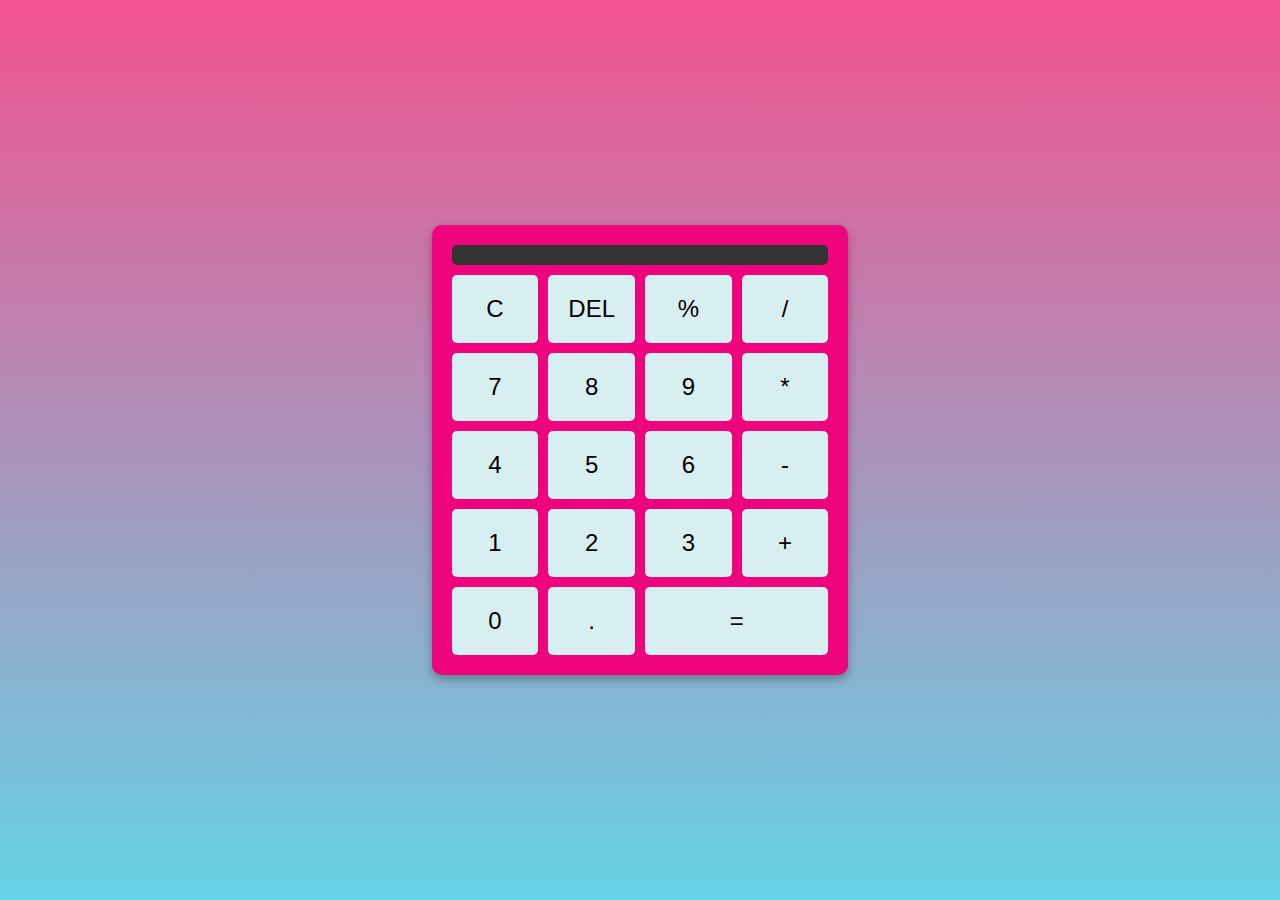
<file: Calculator/index.html>
<!DOCTYPE html>
<html lang="en">
<head>
    <meta charset="UTF-8">
    <meta name="viewport" content="width=device-width, initial-scale=1.0">
    <title>Calculator</title>
    <link rel="stylesheet" href="styles.css">
</head>
<body>
    <div class="container">
        <div class="calculator">
            <div class="display" id="display"></div>
            <div class="buttons">
                <button onclick="clearDisplay()">C</button>
                <button onclick="deleteLast()">DEL</button>
                <button onclick="appendSymbol('%')">%</button>
                <button onclick="appendSymbol('/')">/</button>
                <button onclick="appendSymbol('7')">7</button>
                <button onclick="appendSymbol('8')">8</button>
                <button onclick="appendSymbol('9')">9</button>
                <button onclick="appendSymbol('*')">*</button>
                <button onclick="appendSymbol('4')">4</button>
                <button onclick="appendSymbol('5')">5</button>
                <button onclick="appendSymbol('6')">6</button>
                <button onclick="appendSymbol('-')">-</button>
                <button onclick="appendSymbol('1')">1</button>
                <button onclick="appendSymbol('2')">2</button>
                <button onclick="appendSymbol('3')">3</button>
                <button onclick="appendSymbol('+')">+</button>
                <button onclick="appendSymbol('0')">0</button>
                <button onclick="appendSymbol('.')">.</button>
                <button class="equal" onclick="calculate()">=</button>
            </div>
        </div>
    </div>

    <script src="script.js"></script>
</body>
</html>
</file>
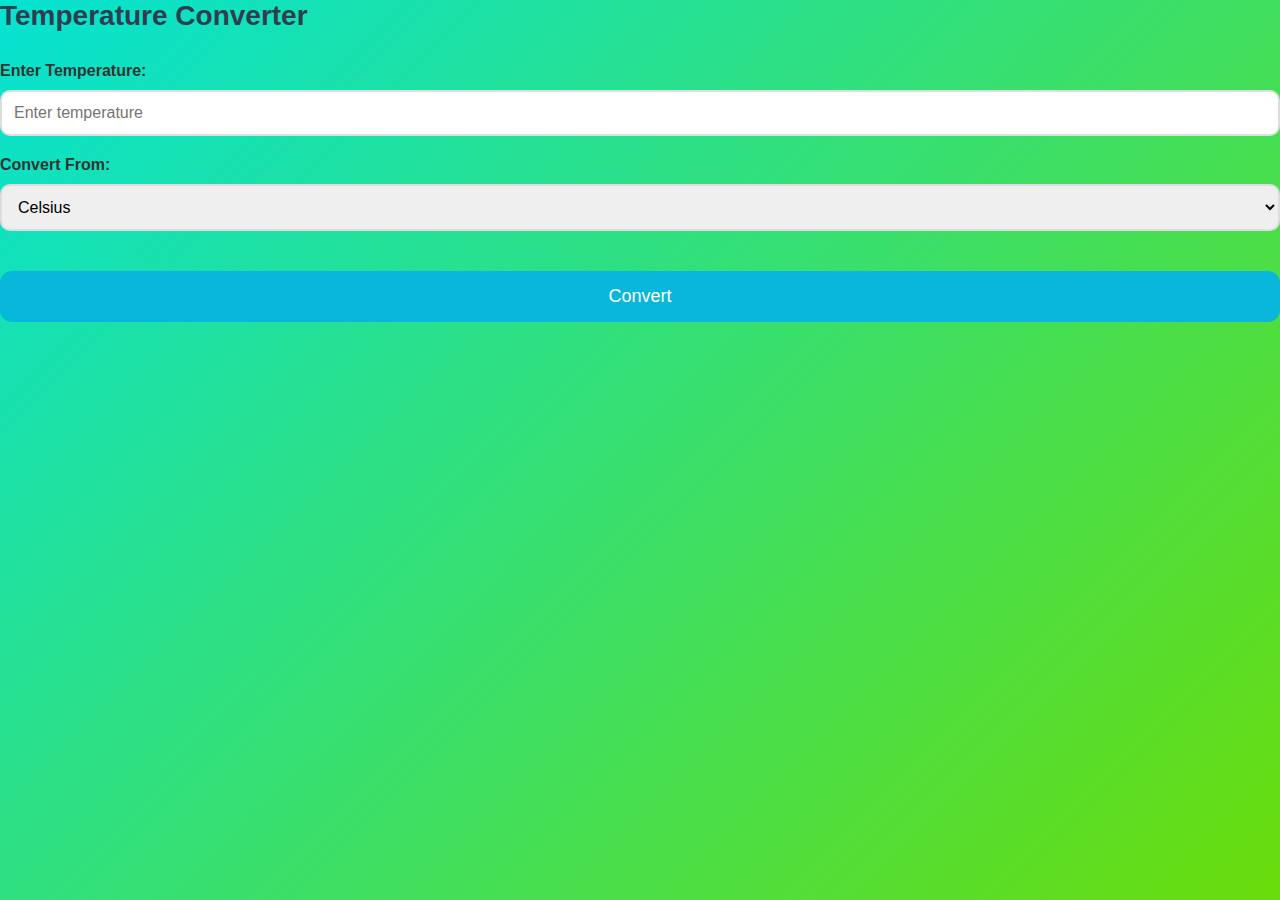
<file: Temperature converter/index.html>
<!DOCTYPE html>
<html lang="en">
<head>
    <meta charset="UTF-8">
    <meta name="viewport" content="width=device-width, initial-scale=1.0">
    <title>Advanced Temperature Converter</title>
    <link rel="stylesheet" href="styles.css">
</head>
<body>
    <div class="wrapper">
        <div class="converter">
            <h1>Temperature Converter</h1>
            <form id="temp-form">
                <div class="form-group">
                    <label for="temperature">Enter Temperature:</label>
                    <input type="number" id="temperature" placeholder="Enter temperature" required>
                </div>
                
                <div class="form-group">
                    <label for="unit">Convert From:</label>
                    <select id="unit">
                        <option value="Celsius">Celsius</option>
                        <option value="Fahrenheit">Fahrenheit</option>
                        <option value="Kelvin">Kelvin</option>
                    </select>
                </div>
                
                <button type="button" class="btn" onclick="convertTemperature()">Convert</button>
            </form>
            <div id="result" class="fade-in"></div>
        </div>
    </div>
    <script src="script.js"></script>
</body>
</html>
</file>
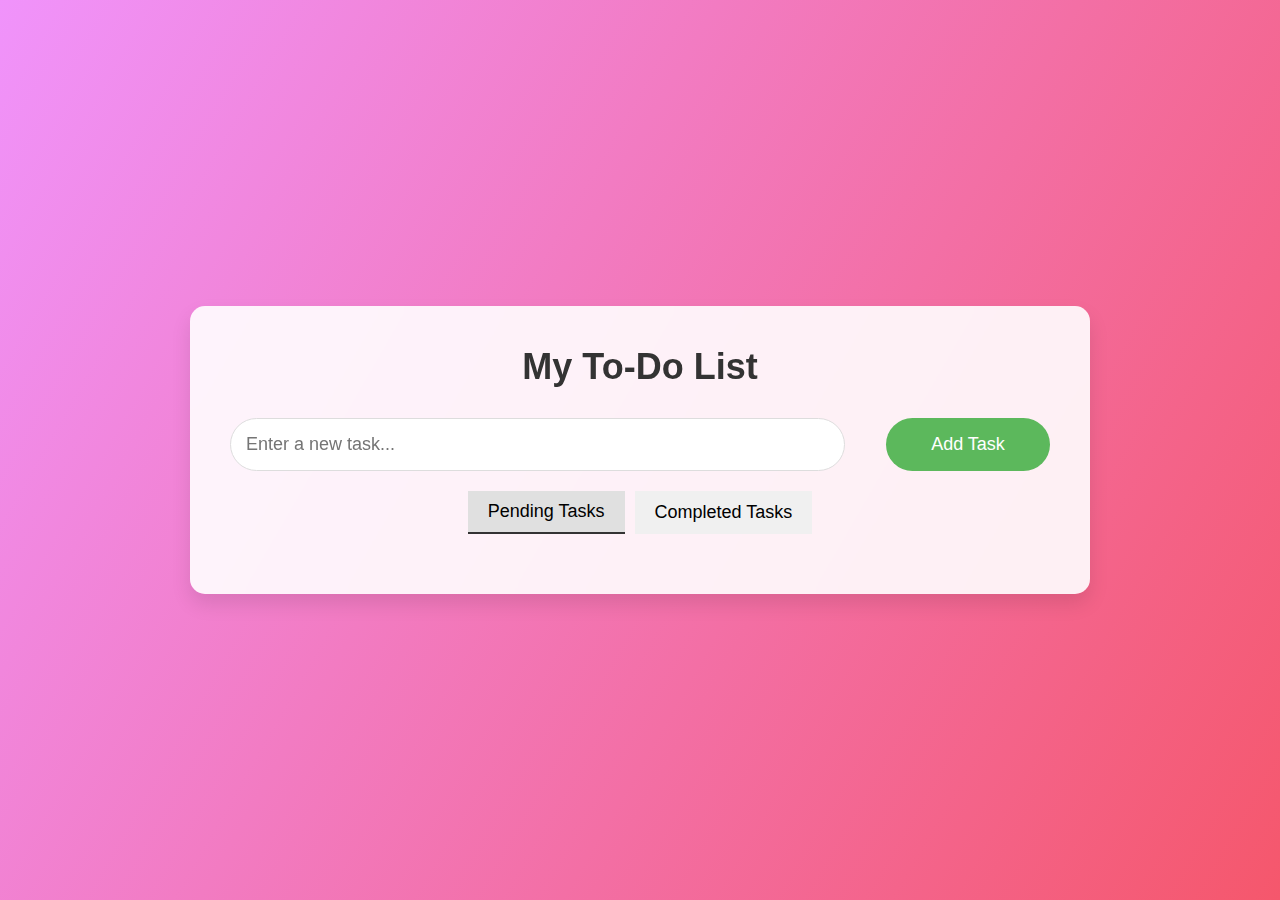
<file: To-do list/index.html>
<!DOCTYPE html>
<html lang="en">
<head>
    <meta charset="UTF-8">
    <meta name="viewport" content="width=device-width, initial-scale=1.0">
    <title>To-Do App </title>
    <link rel="stylesheet" href="styles.css">
</head>
<body>
    <div class="wrapper">
        <div class="todo-app">
            <h1>My To-Do List</h1>
            <div class="task-input">
                <input type="text" id="task" placeholder="Enter a new task...">
                <button id="add-task">Add Task</button>
            </div>
            <div class="tabs">
                <button class="tab-btn" id="pending-tab">Pending Tasks</button>
                <button class="tab-btn" id="completed-tab">Completed Tasks</button>
            </div>
            <div class="task-lists">
                <div class="task-list" id="pending-tasks-list">
                    <ul id="pending-tasks"></ul>
                </div>
                <div class="task-list" id="completed-tasks-list" style="display: none;">
                    <ul id="completed-tasks"></ul>
                </div>
            </div>
        </div>
    </div>

    <script src="app.js"></script>
</body>
</html>
</file>
<file: Calculator/styles.css>
* {
    margin: 0;
    padding: 0;
    box-sizing: border-box;
}

body {
    font-family: Arial, sans-serif;
    background: linear-gradient( #f1528f, #65d3e6); /* Effective background gradient */
    height: 100vh;
    display: flex;
    justify-content: center;
    align-items: center;
}

.container {
    display: flex;
    justify-content: center;
    align-items: center;
}

.calculator {
    background-color: #ee047d;
    padding: 20px;
    border-radius: 10px;
    box-shadow: 0px 4px 10px rgba(0, 0, 0, 0.3);
}

.display {
    background-color: #333;
    color: #fff;
    font-size: 2em;
    text-align: right;
    padding: 10px;
    border-radius: 5px;
    margin-bottom: 10px;
}

.buttons {
    display: grid;
    grid-template-columns: repeat(4, 1fr);
    gap: 10px;
}

button {
    padding: 20px;
    font-size: 1.5em;
    background-color: #d8eff2;
    border: none;
    border-radius: 5px;
    cursor: pointer;
    transition: background-color 0.3s;
}

button:hover {
    background-color: #ddd;
}

button.equal {
    grid-column: span 2;
    background-color: #d8eff2;;
    color: #0e0c0c;
}

button.equal:hover {
    background-color: #c1cddf;
}
</file>
<file: Temperature converter/styles.css>
* {
    margin: 0;
    padding: 0;
    box-sizing: border-box;
}

body, html {
    height: 100%;
    font-family: 'Poppins', sans-serif;
    background: linear-gradient(135deg, #06e2d3, #69dc0a);
}

.container {
    display: flex;
    justify-content: center;
    align-items: center;
    height: 100vh;
}

.converter-box {
    background-color: #1ef1b8;
    padding: 40px;
    border-radius: 20px;
    box-shadow: 0 15px 30px rgba(0, 0, 0, 0.1);
    text-align: center;
    max-width: 450px;
    width: 100%;
    animation: slide-up 0.6s ease-out;
}

@keyframes slide-up {
    from { opacity: 0; transform: translateY(50px); }
    to { opacity: 1; transform: translateY(0); }
}

h1 {
    font-size: 28px;
    color: #2c3e50;
    margin-bottom: 30px;
}

.form-group {
    margin-bottom: 20px;
}

label {
    font-size: 16px;
    font-weight: 600;
    color: #333;
    display: block;
    margin-bottom: 10px;
}

input, select {
    padding: 12px;
    width: 100%;
    border: 2px solid #ddd;
    border-radius: 10px;
    font-size: 16px;
    transition: border-color 0.3s, box-shadow 0.3s;
}

input:focus, select:focus {
    border-color: #2980b9;
    outline: none;
    box-shadow: 0 0 10px rgba(41, 128, 185, 0.3);
}

button.btn {
    margin-top: 20px;
    padding: 15px 25px;
    width: 100%;
    background-color: #09b7da;
    color: white;
    border: none;
    border-radius: 12px;
    font-size: 18px;
    cursor: pointer;
    transition: background-color 0.3s, transform 0.2s;
}

button.btn:hover {
    background-color: #21618c;
    transform: scale(1.05);
}

button.btn:active {
    transform: scale(0.98);
}

#result {
    margin-top: 25px;
    font-size: 20px;
    color: #03111b;
    font-weight: bold;
}

@media (max-width: 768px) {
    .converter-box {
        max-width: 90%;
    }

    h1 {
        font-size: 24px;
    }

    button.btn {
        padding: 12px;
    }
}
</file>
<file: To-do list/styles.css>
/* General Reset */
* {
    margin: 0;
    padding: 0;
    box-sizing: border-box;
}

body {
    font-family: 'Arial', sans-serif;
    background: linear-gradient(120deg, #f093fb, #f5576c);
    height: 100vh;
    display: flex;
    align-items: center;
    justify-content: center;
}

.wrapper {
    width: 100%;
    max-width: 900px;
    margin: auto;
}

.todo-app {
    background: rgba(255, 255, 255, 0.9);
    padding: 40px;
    border-radius: 15px;
    box-shadow: 0 10px 20px rgba(0, 0, 0, 0.1);
    backdrop-filter: blur(10px);
    animation: fadeIn 1s ease-in-out;
}

.todo-app h1 {
    text-align: center;
    color: #333;
    font-size: 36px;
    margin-bottom: 30px;
}

/* Task Input Section */
.task-input {
    display: flex;
    justify-content: space-between;
    margin-bottom: 20px;
}

.task-input input {
    width: 75%;
    padding: 15px;
    border-radius: 30px;
    border: 1px solid #ddd;
    font-size: 18px;
}

.task-input button {
    width: 20%;
    padding: 15px;
    border-radius: 30px;
    border: none;
    background-color: #5cb85c;
    color: white;
    font-size: 18px;
    cursor: pointer;
    transition: background 0.3s;
}

.task-input button:hover {
    background-color: #4cae4c;
}

/* Tabs */
.tabs {
    display: flex;
    justify-content: center;
    margin-bottom: 20px;
}

.tab-btn {
    padding: 10px 20px;
    border: none;
    background-color: #f0f0f0;
    cursor: pointer;
    font-size: 18px;
    margin: 0 5px;
    transition: background 0.3s;
}

.tab-btn:hover, .tab-btn.active {
    background-color: #e0e0e0;
    border-bottom: 2px solid #333;
}

/* Task Lists */
.task-lists {
    display: flex;
    justify-content: center;
    align-items: center;
}

.task-list {
    width: 100%;
}

ul {
    list-style: none;
    padding: 0;
}

li {
    background-color: #f4f4f4;
    padding: 15px;
    margin-bottom: 10px;
    display: flex;
    justify-content: space-between;
    align-items: center;
    border-radius: 10px;
    box-shadow: 0 5px 10px rgba(0, 0, 0, 0.1);
    transition: transform 0.3s ease;
}

li:hover {
    transform: translateY(-3px);
}

.completed {
    text-decoration: line-through;
    color: #aaa;
    background-color: #dff0d8;
}

/* Buttons on Tasks */
button.complete-btn, button.delete-btn {
    background-color: transparent;
    border: none;
    cursor: pointer;
    font-size: 14px;
    color: #007bff;
    margin-left: 10px;
}

button.complete-btn:hover, button.delete-btn:hover {
    color: #0056b3;
}

/* Animations */
@keyframes fadeIn {
    from {
        opacity: 0;
        transform: translateY(20px);
    }
    to {
        opacity: 1;
        transform: translateY(0);
    }
}
</file>
